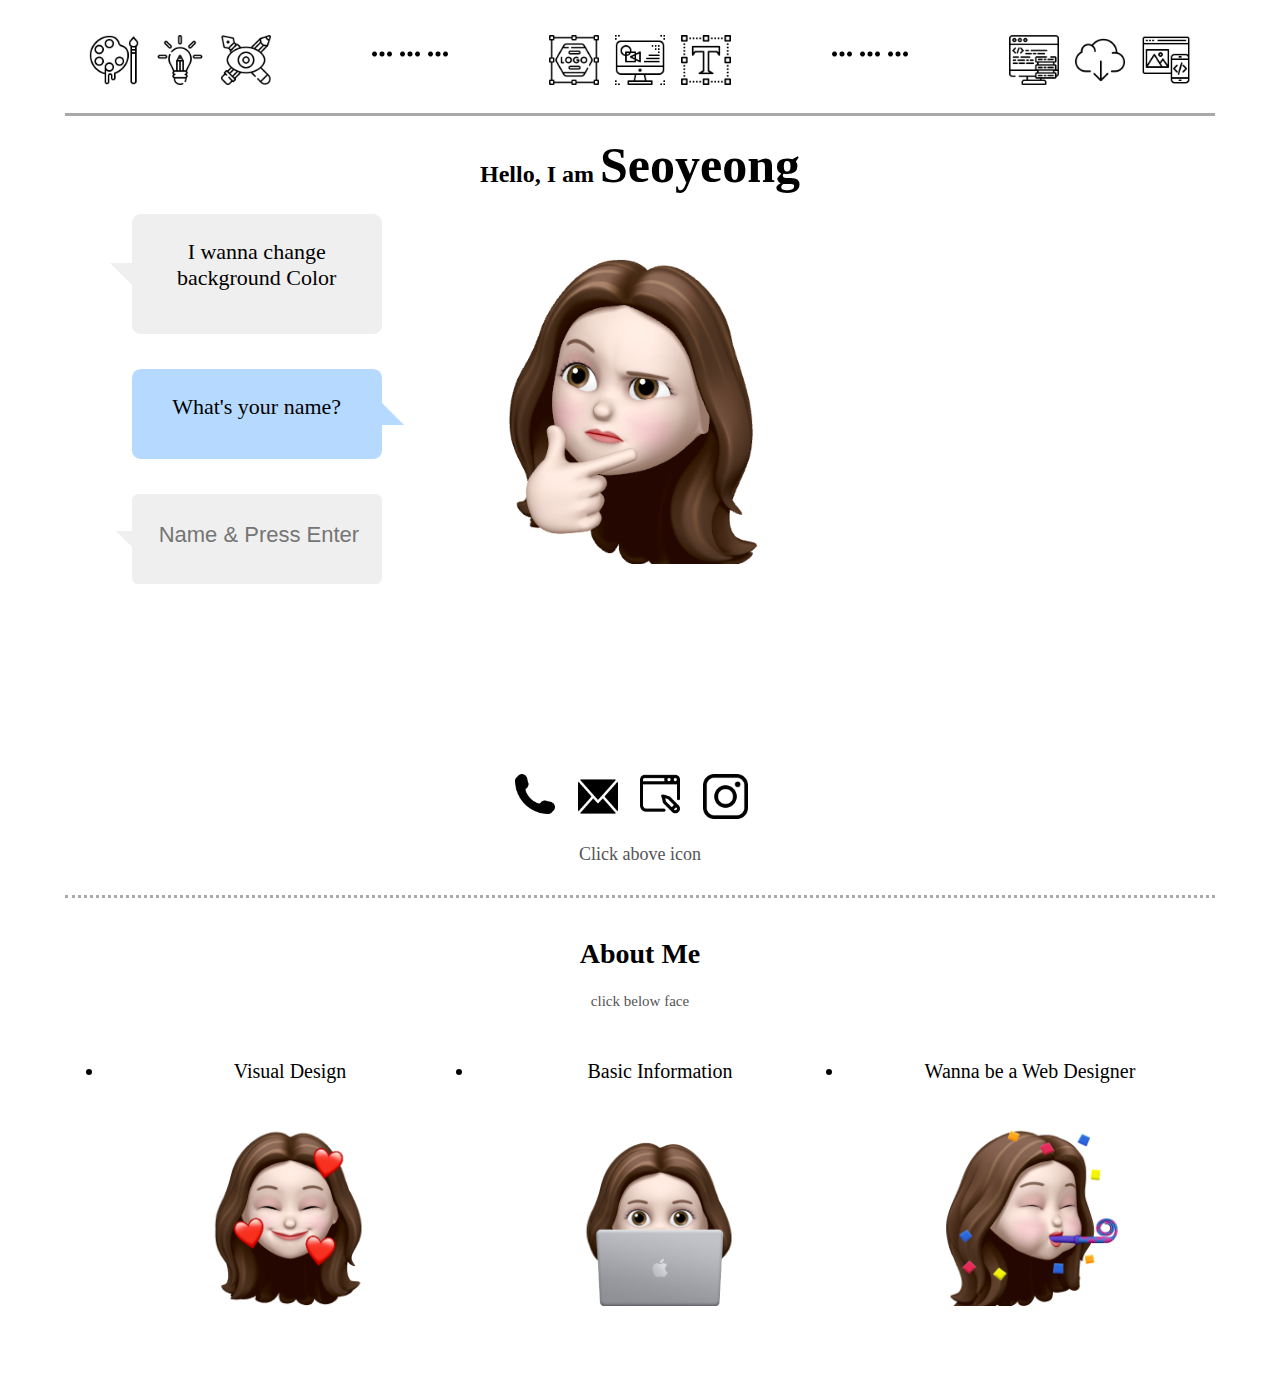
<file: index.html>
<!DOCTYPE html>
<html>
<head>
    <meta charset="UTF-8">
    <title>Young</title>
    <link rel="stylesheet" type="text/css" href="szero.css">
<body> 
    <h1 id="top"> 
    <p id="mech">
    <img src="art.png" width=50px;>&nbsp&nbsp<img src="design.png" width=50px>&nbsp&nbsp<img src="visual.png" width=50px>
    </p> 
    <p id="div1">  
    <img src="dot.png" width=20px > <img src="dot.png" width=20px> <img src="dot.png" width=20px> 
    </p> 
    <p id="graduate">
    <img src="logo.png" width=50px;>&nbsp&nbsp<img src="graphic.png" width=50px;>&nbsp&nbsp<img src="text.png" width=50px;> 
    </p>   
    <p id="div2">  
    <img src="dot.png" width=20px> <img src="dot.png" width=20px> <img src="dot.png" width=20px> 
     </p> 
    <p id="prog">
    <img src="coding.png" width=50px;>&nbsp&nbsp<img src="cloud.png" width=50px;>&nbsp&nbsp<img src="web.png" width=50px;>
    </p>
</h1> 
<h2 id="top_line"> </h2>
    <h2 id ="my_name"><span style="-size:35px">Hello, I am</span> <span style="font-size:50px"> Seoyeong</span></h2> 

<div id="middle3">
    <div style="margin:0 auto"> 
        <div id="changecolor" style="font-size:22px; text-align:center;">I wanna change background Color</div>
        <div id="que" style="font-size:22px; text-align:center;" >What's your name?</div>
        <div id="ans"><input type="text" id="whoru" placeholder="Name & Press Enter" style="width:215px; height:30px; background-color:#efefef; font-size:22px; border:none;" onkeypress="if(event.keyCode==13){myFunction();}" ></div>
        <div id="hi" style="font-size:22px; text-align:center;">&nbsp</div>
    </div>

    <div>
        <img src="szero.png" width=350px id="yeong"><br>
    </div>

    <div style="margin:0 auto">
        <div id="chcolor2" style="font-size:22px; text-align:center;"><input id="chcol" type="button" value="Next is Pink" style=" font-size:22px; display:none;"
        onclick="{changecolor();}"></div>
       <div id="hi4" style="font-size:22px; text-align:center;" >&nbsp<br> </div>
       <div id="yesno" style="font-size:22px; color:white; text-align:center">    
        Yes<input id="yes" type="radio" name="y_n" value="yes" style="display:none;" onclick="{ckbutton();}">
        &nbsp&nbsp
        No<input id="no" type="radio" name="y_n" value="no" style="display:none;" onclick="{ckbutton2();}">  
        </div>
        <div id="ckevent">
            <input id="page" type="button" value= "Click here" style="display:none; font-size:22px; text-align:center;" onclick = "location.href = 'project.html'">
            <input id="change" type="button" value= "Change Guest?" style="display:none; font-size:22px; text-align:center;" onclick="window.location.reload()">
        </div>
    </div>

</div> 


     
<p id="icon">
        <img src="call.png" title="Click here" width=40px  onclick=alert("010-5046-4597") > 
        <a href="mailto:szeroxx127@gmail.com" title="Click here"><img src="mail.png" width=40px height=45px></a>
        <a href="https://blog.naver.com/seoyong1227" title="Click here" target="_blank"><img src="blog.png" width=40px></a>
        <a href="https://www.instagram.com/s.zero_xx/" title="Click here" target="_blank"> <img src="instagram.png" width=45px></a>
        </p> 

<div style="text-align:center; font-size:18px; color:rgb(85, 85, 85)";>Click above icon</div> 
<h1 id="middle"></h1>
<h2 style="text-align:center; font-size:28px;" >About Me</h2>
<div style="text-align:center; font-size:15px; color:rgb(85, 85, 85)";>click below face</div>
<ul id="my">
<li style="font-size:20px;">
    Visual Design <br><br>
    <a href="visual.html" title="Click here"><img src="love.png" width=200px;></a>
</li>
    
<li style="font-size:20px;">
    Basic Information <br><br>
    <a href="basic.html" title="Click here"><img src="search.png" width=200px;></a>
</li>
    
<li  style="font-size:20px;">
    Wanna be a Web Designer<br><br>
    <a href="webd.html" title="Click here"><img src="party.png" width=200px></a>
</li>
</ul>

<script type="text/javascript" src="js.js"></script>
</body>
</html>
</file>
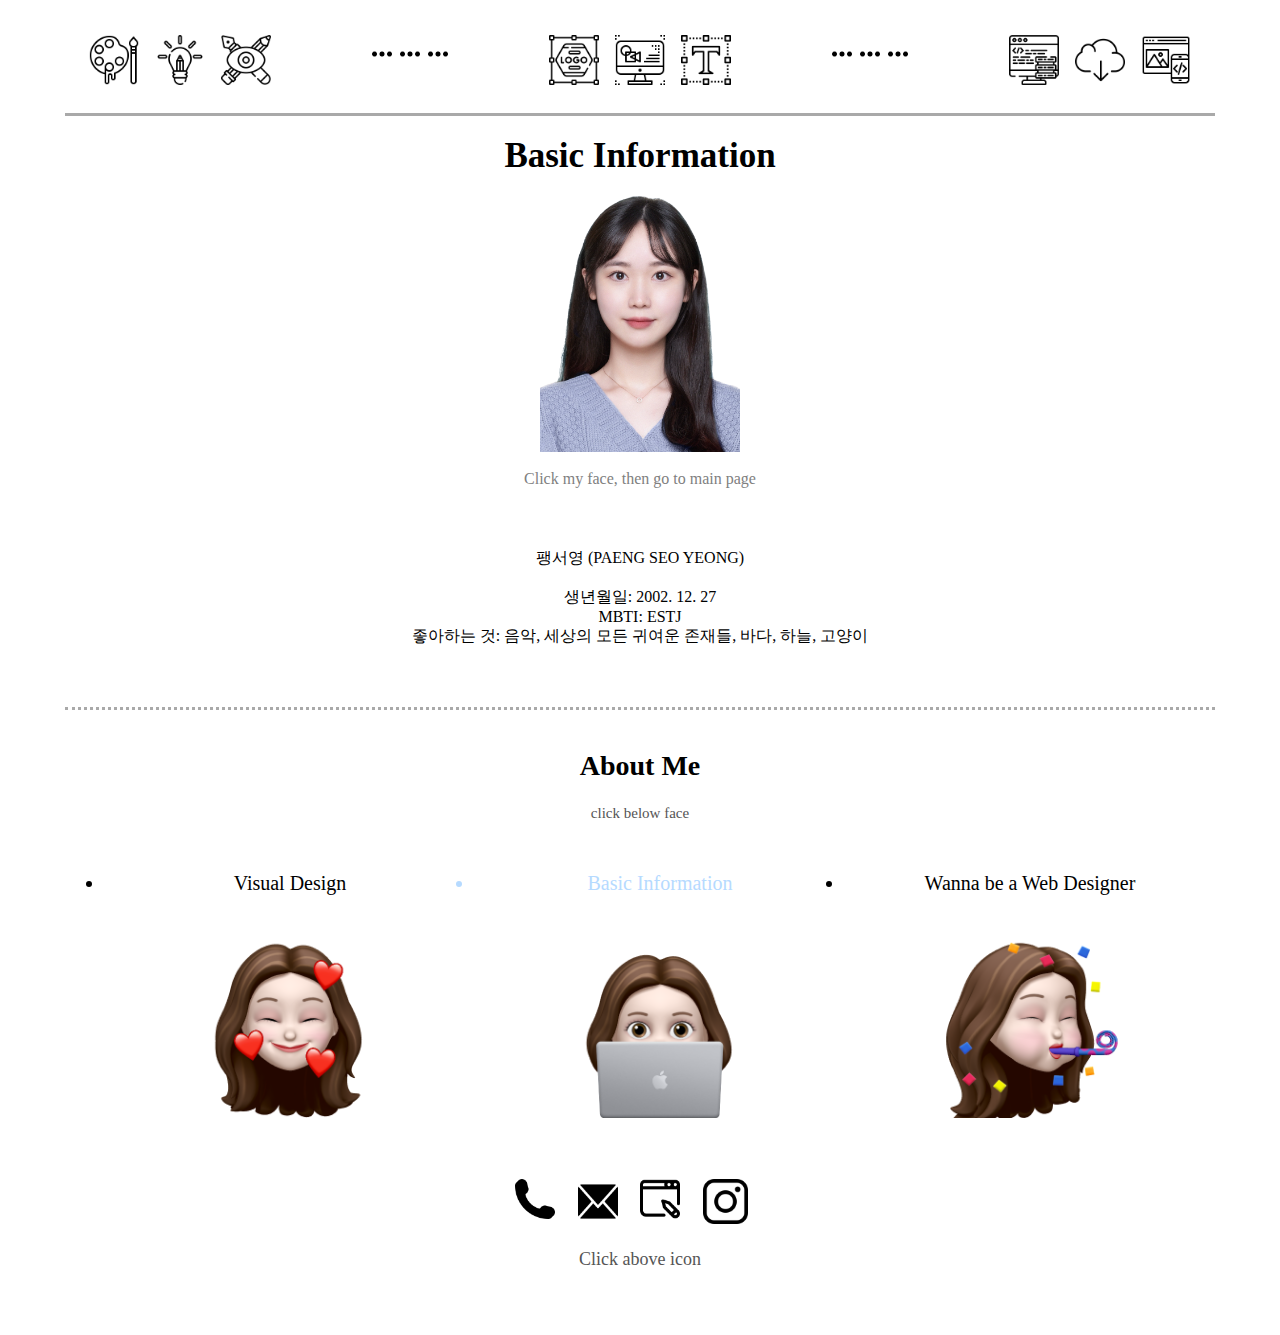
<file: basic.html>
<!DOCTYPE html>
<html lang="en">
<head>
    <meta charset="UTF-8">
    <title>info</title>
    <link rel="stylesheet" href="szero.css">
</head>
<body>
    <h1 id="top"> 
        <p id="mech">
            <img src="art.png" width=50px;>&nbsp&nbsp<img src="design.png" width=50px>&nbsp&nbsp<img src="visual.png" width=50px>
        </p> 
        <p id="div1">  
        <img src="dot.png" width=20px > <img src="dot.png" width=20px> <img src="dot.png" width=20px> 
        </p> 
        <p id="graduate">
        <img src="logo.png" width=50px;>&nbsp&nbsp<img src="graphic.png" width=50px;>&nbsp&nbsp<img src="text.png" width=50px;> 
        </p>   
        <p id="div2">  
        <img src="dot.png" width=20px> <img src="dot.png" width=20px> <img src="dot.png" width=20px> 
         </p> 
        <p id="prog">
        <img src="coding.png" width=50px;>&nbsp&nbsp<img src="cloud.png" width=50px;>&nbsp&nbsp<img src="web.png" width=50px;>
        </p>
    </h1> 
<h2 id="top_line"> </h2>
    <h2 id ="my_name"><span style="font-size:35px">Basic Information</span></h2> 
    <a href="index.html" title="Click here"><img src="me.png" width=200px id="jina"></a><br>
    <div style="text-align: center; color:gray">Click my face, then go to main page</div> 
    <p id="data">
팽서영 (PAENG SEO YEONG) <br><br>
    생년월일: 2002. 12. 27<br>
    MBTI: ESTJ<br>
    좋아하는 것: 음악, 세상의 모든 귀여운 존재들, 바다, 하늘, 고양이<br>
    </p>
    

<h1 id="middle"></h1>
<h2 style="text-align:center; font-size:28px;" >About Me</h2>
<div style="text-align:center; font-size:15px; color:rgb(85, 85, 85)";>click below face</div>
<ul id="my">
<li style="font-size:20px;">
    Visual Design <br><br>
    <a href="visual.html" title="Click here"><img src="love.png" width=200px;></a>
</li>

<li  style="font-size:20px; color:#b6daff">
    Basic Information <br><br>
    <a href="basic.html" title="Click here"><img src="search.png" width=200px;></a>
</li>
    
<li  style="font-size:20px;">
    Wanna be a Web Designer<br><br>
    <a href="webd.html" title="Click here"><img src="party.png" width=200px></a>
</li>
</ul>
<br>
<br>

<p id="icon">
    <img src="call.png" title="Click here" width=40px  onclick=alert("010-0000-0000") > 
    <a href="mailto:szeroxx127@gmail.com" title="Click here"><img src="mail.png" width=40px height=45px></a>
    <a href="https://blog.naver.com/seoyong1227" title="Click here" target="_blank"><img src="blog.png" width=40px></a>
    <a href="https://www.instagram.com/s.zero_xx/" title="Click here" target="_blank"> <img src="instagram.png" width=45px></a>
    </p> 

<div style="text-align:center; font-size:18px; color:rgb(85, 85, 85)";>Click above icon</div> 
</body>
</html>
</file>
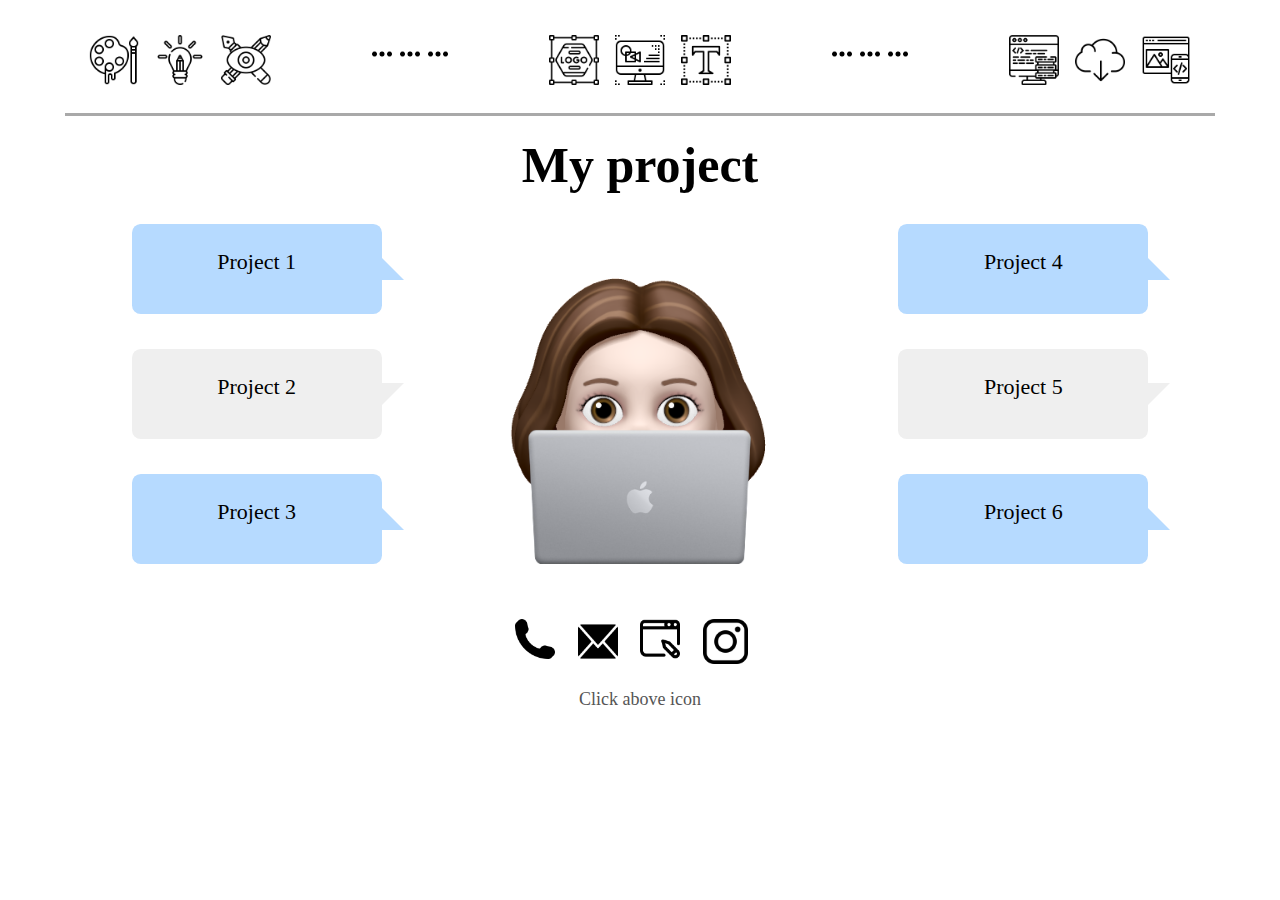
<file: project.html>
<!DOCTYPE html>
<html>
<head>
    <meta charset="UTF-8">
    <title>project</title>
    <link rel="stylesheet" type="text/css" href="szero.css">
</head>
<body> 
    <h1 id="top"> 
    <p id="mech">
        <img src="art.png" width=50px;>&nbsp&nbsp<img src="design.png" width=50px>&nbsp&nbsp<img src="visual.png" width=50px>
    </p> 
    <p id="div1">  
    <img src="dot.png" width=20px > <img src="dot.png" width=20px> <img src="dot.png" width=20px> 
    </p> 
    <p id="graduate">
    <img src="logo.png" width=50px;>&nbsp&nbsp<img src="graphic.png" width=50px;>&nbsp&nbsp<img src="text.png" width=50px;> 
    </p>   
    <p id="div2">  
    <img src="dot.png" width=20px> <img src="dot.png" width=20px> <img src="dot.png" width=20px> 
     </p> 
    <p id="prog">
    <img src="coding.png" width=50px;>&nbsp&nbsp<img src="cloud.png" width=50px;>&nbsp&nbsp<img src="web.png" width=50px;>
    </p>
</h1> 
<h2 id="top_line"> </h2>
    <h2 id ="my_name"><span style="font-size:50px">My project</h2> 

<div id="middle3">
    <div style="margin:0 auto"> 
        <div id="que" style="font-size:22px; text-align:center;" >Project 1</div>
        <div id="yesno2" style="font-size:22px; text-align:center;" >Project 2</div>
        <div id="que" style="font-size:22px; text-align:center;" >Project 3</div>
    </div>

    <div>
        <a href="index.html"><img src="search.png" width=350px id="jina"><br></a>
    </div>

    <div style="margin:0 auto">
        <div id="que" style="font-size:22px; text-align:center;" >Project 4</div>
        <div id="yesno2" style="font-size:22px; text-align:center;" >Project 5</div>
        <div id="que" style="font-size:22px; text-align:center;" >Project 6</div>
    </div>

</div> 


<p id="icon">
    <img src="call.png" title="Click here" width=40px  onclick=alert("010-5046-4597") > 
    <a href="mailto:szeroxx127@gmail.com" title="Click here"><img src="mail.png" width=40px height=45px></a>
    <a href="https://blog.naver.com/seoyong1227" title="Click here" target="_blank"><img src="blog.png" width=40px></a>
    <a href="https://www.instagram.com/s.zero_xx/" title="Click here" target="_blank"> <img src="instagram.png" width=45px></a>
    </p> 

<div style="text-align:center; font-size:18px; color:rgb(85, 85, 85)";>Click above icon</div> 
</body>
</html>
</file>
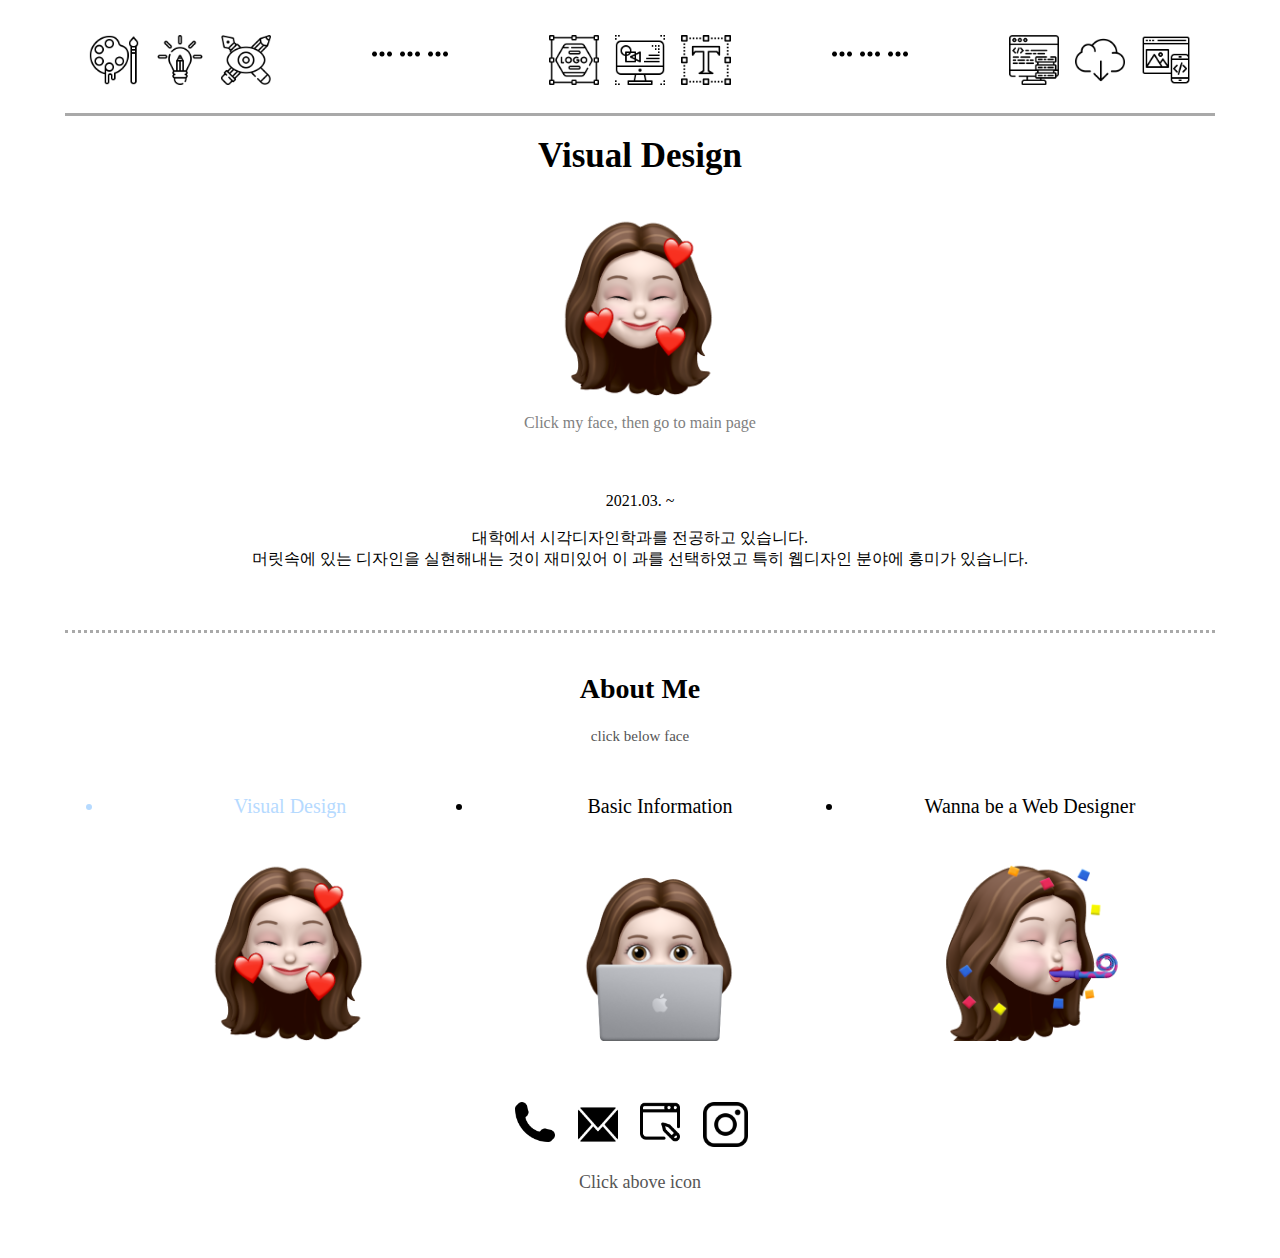
<file: visual.html>
<!DOCTYPE html>
<html lang="en">
<head>
    <meta charset="UTF-8">
    <title>visual</title>
    <link rel="stylesheet" href="szero.css">
</head>
<body>
    <h1 id="top"> 
        <p id="mech">
        <img src="art.png" width=50px;>&nbsp&nbsp<img src="design.png" width=50px>&nbsp&nbsp<img src="visual.png" width=50px>
        </p> 
        <p id="div1">  
        <img src="dot.png" width=20px > <img src="dot.png" width=20px> <img src="dot.png" width=20px> 
        </p> 
        <p id="graduate">
        <img src="logo.png" width=50px;>&nbsp&nbsp<img src="graphic.png" width=50px;>&nbsp&nbsp<img src="text.png" width=50px;> 
        </p>   
        <p id="div2">  
        <img src="dot.png" width=20px> <img src="dot.png" width=20px> <img src="dot.png" width=20px> 
         </p> 
        <p id="prog">
        <img src="coding.png" width=50px;>&nbsp&nbsp<img src="cloud.png" width=50px;>&nbsp&nbsp<img src="web.png" width=50px;>
        </p>
    </h1> 
<h2 id="top_line"> </h2>
    <h2 id ="my_name"><span style="font-size:35px">Visual Design</span></h2> 
  <a href="index.html" title="Click here"><img src="love.png" width=200px id="jina"></a><br>
  <div style="text-align: center; color:gray">Click my face, then go to main page</div> 
  <p id="data">
    2021.03. ~ <br><br>

대학에서 시각디자인학과를 전공하고 있습니다.<br>
머릿속에 있는 디자인을 실현해내는 것이 재미있어 이 과를 선택하였고 특히 웹디자인 분야에 흥미가 있습니다.<br>


</p>


<h1 id="middle"></h1>
<h2 style="text-align:center; font-size:28px;" >About Me</h2>
<div style="text-align:center; font-size:15px; color:rgb(85, 85, 85)";>click below face</div>
<ul id="my">
<li style="font-size:20px; color:#b6daff">
    Visual Design <br><br>
    <a href="visual.html" title="Click here"><img src="love.png" width=200px;></a>
</li>
    
<li style="font-size:20px;">
    Basic Information <br><br>
    <a href="basic.html" title="Click here"><img src="search.png" width=200px;></a>
</li>
    
<li  style="font-size:20px;">
    Wanna be a Web Designer<br><br>
    <a href="webd.html" title="Click here"><img src="party.png" width=200px></a>
</li>
</ul>
<br>
<br>

<p id="icon">
    <img src="call.png" title="Click here" width=40px  onclick=alert("010-5046-4597") > 
    <a href="mailto:szeroxx127@gmail.com" title="Click here"><img src="mail.png" width=40px height=45px></a>
    <a href="https://blog.naver.com/seoyong1227" title="Click here" target="_blank"><img src="blog.png" width=40px></a>
    <a href="https://www.instagram.com/s.zero_xx/" title="Click here" target="_blank"> <img src="instagram.png" width=45px></a>
    </p> 

<div style="text-align:center; font-size:18px; color:rgb(85, 85, 85)";>Click above icon</div> 
</body>
</html>
</file>
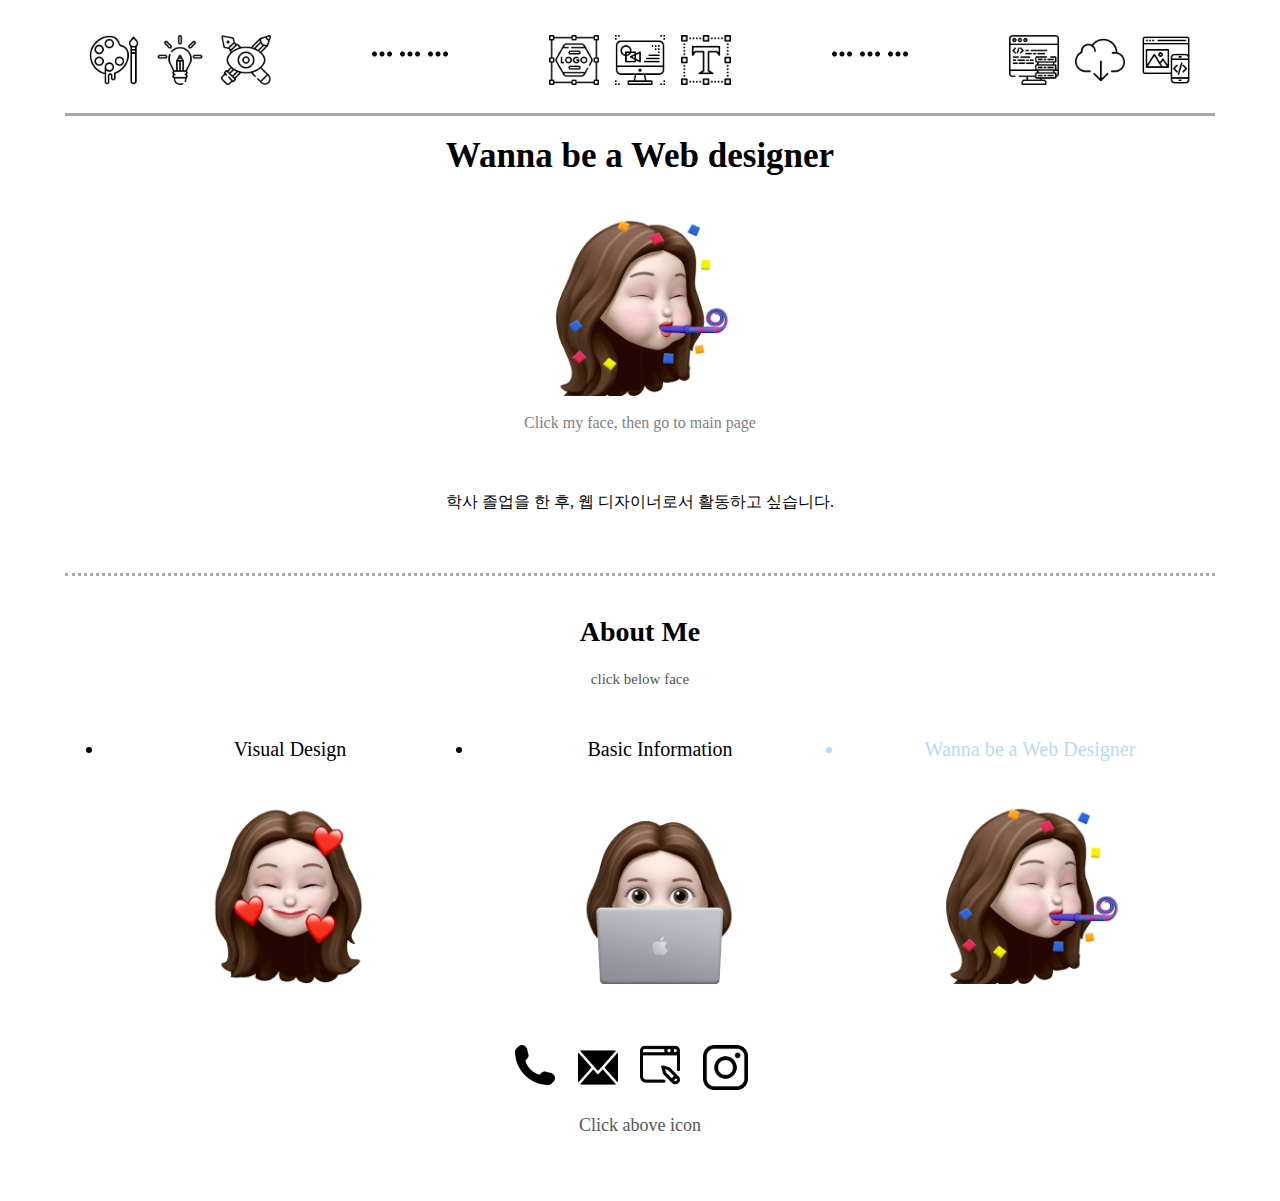
<file: webd.html>
<!DOCTYPE html>
<html lang="en">
<head>
    <meta charset="UTF-8">
    <title>web</title>
    <link rel="stylesheet" href="szero.css">
</head>
<body>
    <h1 id="top"> 
        <p id="mech">
            <img src="art.png" width=50px;>&nbsp&nbsp<img src="design.png" width=50px>&nbsp&nbsp<img src="visual.png" width=50px>
        </p> 
        <p id="div1">  
        <img src="dot.png" width=20px > <img src="dot.png" width=20px> <img src="dot.png" width=20px> 
        </p> 
        <p id="graduate">
        <img src="logo.png" width=50px;>&nbsp&nbsp<img src="graphic.png" width=50px;>&nbsp&nbsp<img src="text.png" width=50px;> 
        </p>   
        <p id="div2">  
        <img src="dot.png" width=20px> <img src="dot.png" width=20px> <img src="dot.png" width=20px> 
         </p> 
        <p id="prog">
        <img src="coding.png" width=50px;>&nbsp&nbsp<img src="cloud.png" width=50px;>&nbsp&nbsp<img src="web.png" width=50px;>
        </p>
    </h1> 
<h2 id="top_line"> </h2>
    <h2 id ="my_name"><span style="font-size:35px">Wanna be a Web designer</span></h2> 
    <a href="index.html" title="Click here"><img src="party.png" width=200px id="jina"></a><br>
    <div style="text-align: center; color:gray">Click my face, then go to main page</div> 
<p id="data">
  학사 졸업을 한 후, 웹 디자이너로서 활동하고 싶습니다.<br>

</p>


<h1 id="middle"></h1>
<h2 style="text-align:center; font-size:28px;" >About Me</h2>
<div style="text-align:center; font-size:15px; color:rgb(85, 85, 85)";>click below face</div>
<ul id="my">
<li style="font-size:20px;">
    Visual Design <br><br>
    <a href="visual.html" title="Click here"><img src="love.png" width=200px;></a>
</li>
    
<li style="font-size:20px;">
    Basic Information <br><br>
    <a href="basic.html" title="Click here"><img src="search.png" width=200px;></a>
</li>

<li  style="font-size:20px; color:#b6daff">
    Wanna be a Web Designer<br><br>
    <a href="webd.html" title="Click here"><img src="party.png" width=200px></a>
</li>
</ul>
<br>
<br>

<p id="icon">
    <img src="call.png" title="Click here" width=40px  onclick=alert("010-5046-4597") > 
    <a href="mailto:szeroxx127@gmail.com" title="Click here"><img src="mail.png" width=40px height=45px></a>
    <a href="https://blog.naver.com/seoyong1227" title="Click here" target="_blank"><img src="blog.png" width=40px></a>
    <a href="https://www.instagram.com/s.zero_xx/" title="Click here" target="_blank"> <img src="instagram.png" width=45px></a>
    </p> 

<div style="text-align:center; font-size:18px; color:rgb(85, 85, 85)";>Click above icon</div> 
</body>
</html>
</file>
<file: szero.css>
#top {display:grid;
    grid-template-columns: 1fr 1fr 1fr 1fr 1fr;
    margin: 0 auto;
       }
#mech {margin:0 auto;
margin-top:30px;}
#graduate{margin:0 auto;
   margin-top:30px;}

#div1{margin:0 auto;
   margin-top:30px;}

#div2{margin:0 auto;
   margin-top:30px;}

#prog{margin:0 auto;
   margin-top:30px;}

#top_line {
border-bottom: 3px solid darkgray;
        padding : 10px;
        margin-top : 0
}
    #my_name{text-align: center;
 }
    #jina{display:block;
    margin:auto;
    margin-top:0}

    #icon{display:grid;
    grid-template-columns:1fr 1fr 1fr 1fr;
      width:250px; height:50px;
      margin:0 auto;
      margin-top:20px;
      margin-bottom:20px;}

    #middle{border-bottom: 3px dotted darkgray;
    margin-top:30px;
    margin-bottom:40px;}
    
    #my{display:grid;
    grid-template-columns: 1fr 1fr 1fr;
    text-align:center;
    margin:0 auto;
    margin-top:50px;}
    
    #data{margin: 60px;
    text-align:center;}

    #middle3 {display:grid;
      grid-template-columns:  1fr 1fr 1fr;}
      
          body { margin:65px;
          margin-top:5px;
          }

     #que {
         position: relative;
         background: #b6daff;
         border-radius: .4em;
         width:200px;
         height:40px;
         padding:25px;
         margin-bottom:35px;
         margin-top:10px;
     }
     
     #que:after {
         content: '';
         position: absolute;
         right: 0;
         top: 50%;
         width: 0;
         height: 0;
         border: 1em solid transparent;
         border-left-color:#b6daff;
         border-right: 0;
         border-bottom: 0;
         margin-top: -0.5em;
         margin-right: -1em;
   }

   #ans {
      position: relative;
      background: #efefef;
      border-radius: .4em;
      width:200px;
      height:40px;
      padding:25px;
      margin-bottom:35px;
   }
   
   #ans:after {
      content: '';
      position: absolute;
      left: 0;
      top: 50%;
      width: 0;
      height: 0;
      border: 1em solid transparent;
      border-right-color:#efefef;
      border-left: 0;
      border-top: 0;
      margin-top: -0.5em;
      margin-left: -1em;
   }

   #hi {
      position: relative;
      background:white;
      border-radius: .4em;
      width:200px;
      height:55px;
      padding:25px;
      padding-bottom:45px;
  }
  
  #hi:after {
      content: '';
      position: absolute;
      right: 0;
      top: 50%;
      width: 0;
      height: 0;
      border: 1em solid transparent;
      border-left-color:white;
      border-right: 0;
      border-bottom: 0;
      margin-top: -0.5em;
      margin-right: -1em;
}

#hi2 {
   position: relative;
   background:#b6daff;
   border-radius: .4em;
   width:200px;
   height:55px;
   padding:25px;
}

#hi2:after {
   content: '';
   position: absolute;
   right: 0;
   top: 50%;
   width: 0;
   height: 0;
   border: 1em solid transparent;
   border-left-color:#b6daff;
   border-right: 0;
   border-bottom: 0;
   margin-top: -0.5em;
   margin-right: -1em;
}


#hi4 {
	position: relative;
	background:white;
   border-radius: .4em;
   width:200px;
   height:60px;
   padding:25px;
   margin-bottom:35px;
}

#hi4:after {
   content: '';
	position: absolute;
	left: 0;
	top: 50%;
	width: 0;
	height: 0;
	border: 1em solid transparent;
	border-right-color:white;
	border-left: 0;
	border-bottom: 0;
	margin-top: -0.5em;
	margin-left: -1em;
}

#hi5 {
	position: relative;
	background:#b6daff;
   border-radius: .4em;
   width:200px;
   height:60px;
   padding:25px;
   margin-bottom:35px;
   text-align:center;
}

#hi5:after {
   content: '';
	position: absolute;
	left: 0;
	top: 50%;
	width: 0;
	height: 0;
	border: 1em solid transparent;
	border-right-color:#b6daff;
	border-left: 0;
	border-bottom: 0;
	margin-top: -0.5em;
	margin-left: -1em;
}


#yesno{
	position: relative;
	background:white;
   border-radius: .4em;
   width:200px;
   height:40px;
   padding:25px;
   margin-bottom:35px;
}

#yesno:after {
	content: '';
	position: absolute;
	right: 0;
	top: 50%;
	width: 0;
	height: 0;
	border: 1em solid transparent;
	border-left-color:white;
	border-right: 0;
	border-top: 0;
	margin-top: -0.5em;
	margin-right: -1em;
}

#yesno2{
	position: relative;
	background:#efefef;
   border-radius: .4em;
   width:200px;
   height:40px;
   padding:25px;
   margin-bottom:35px;
}

#yesno2:after {
	content: '';
	position: absolute;
	right: 0;
	top: 50%;
	width: 0;
	height: 0;
	border: 1em solid transparent;
	border-left-color:#efefef;
	border-right: 0;
	border-top: 0;
	margin-top: -0.5em;
	margin-right: -1em;
}

#ckevent {
	position: relative;
	background:white;
   border-radius: .4em;
   width:200px;
   height:60px;
   padding:25px;
   margin-bottom:35px;
   opacity: 0
}

#ckevent:after {
   content: '';
	position: absolute;
	left: 0;
	top: 50%;
	width: 0;
	height: 0;
	border: 1em solid transparent;
	border-right-color:white;
	border-left: 0;
	border-bottom: 0;
	margin-top: -0.5em;
   margin-left: -1em;
   opacity: 0
}

#changecolor{ position: relative;
   background: #efefef;
   border-radius: .4em;
   width:200px;
   height:40px;
   padding:25px;
   margin-bottom:35px;
padding-bottom:55px;}

   #changecolor:after {
      content: '';
      position: absolute;
      left: 0;
      top: 50%;
      width: 0;
      height: 0;
      border: 1em solid transparent;
      border-right-color:#efefef;
      border-left: 0;
      border-top: 0;
      margin-top: -0.5em;
      margin-left: -1em;
   }

   #chcolor2{
         position: relative;
         background:white;
         border-radius: .4em;
         width:200px;
         height:40px;
         padding:25px;
         margin-bottom:35px;
      }
      
      #chcolor2:after {
         content: '';
         position: absolute;
         left: 0;
         top: 50%;
         width: 0;
         height: 0;
         border: 1em solid transparent;
         border-right-color:white;
         border-left: 0;
         border-bottom: 0;
         margin-top: -0.5em;
         margin-left: -1em;
      }

      #chcolor3{
         position: relative;
         background:#b6daff;
         border-radius: .4em;
         width:200px;
         height:40px;
         padding:25px;
         margin-bottom:35px;
      }
      
      #chcolor3:after {
         content: '';
         position: absolute;
         left: 0;
         top: 50%;
         width: 0;
         height: 0;
         border: 1em solid transparent;
         border-right-color:#b6daff;
         border-left: 0;
         border-bottom: 0;
         margin-top: -0.5em;
         margin-left: -1em;
      }
</file>
